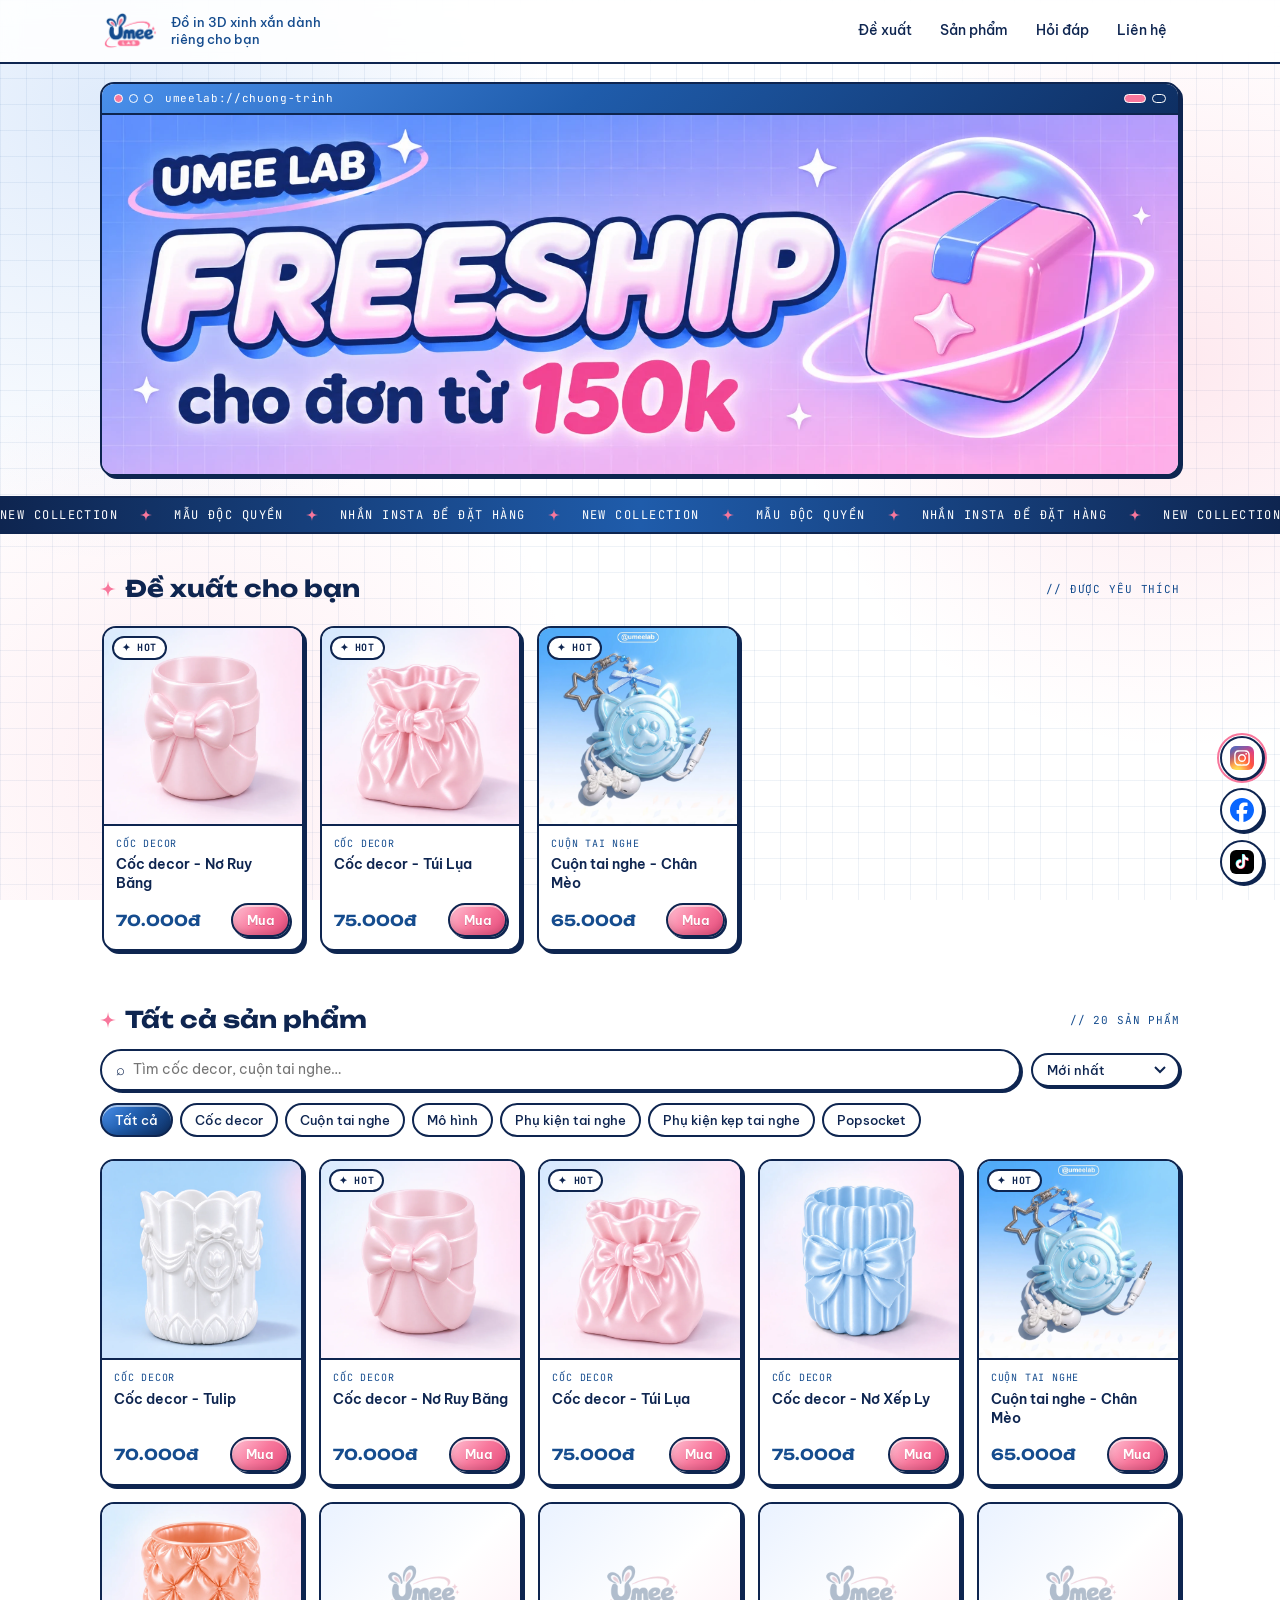
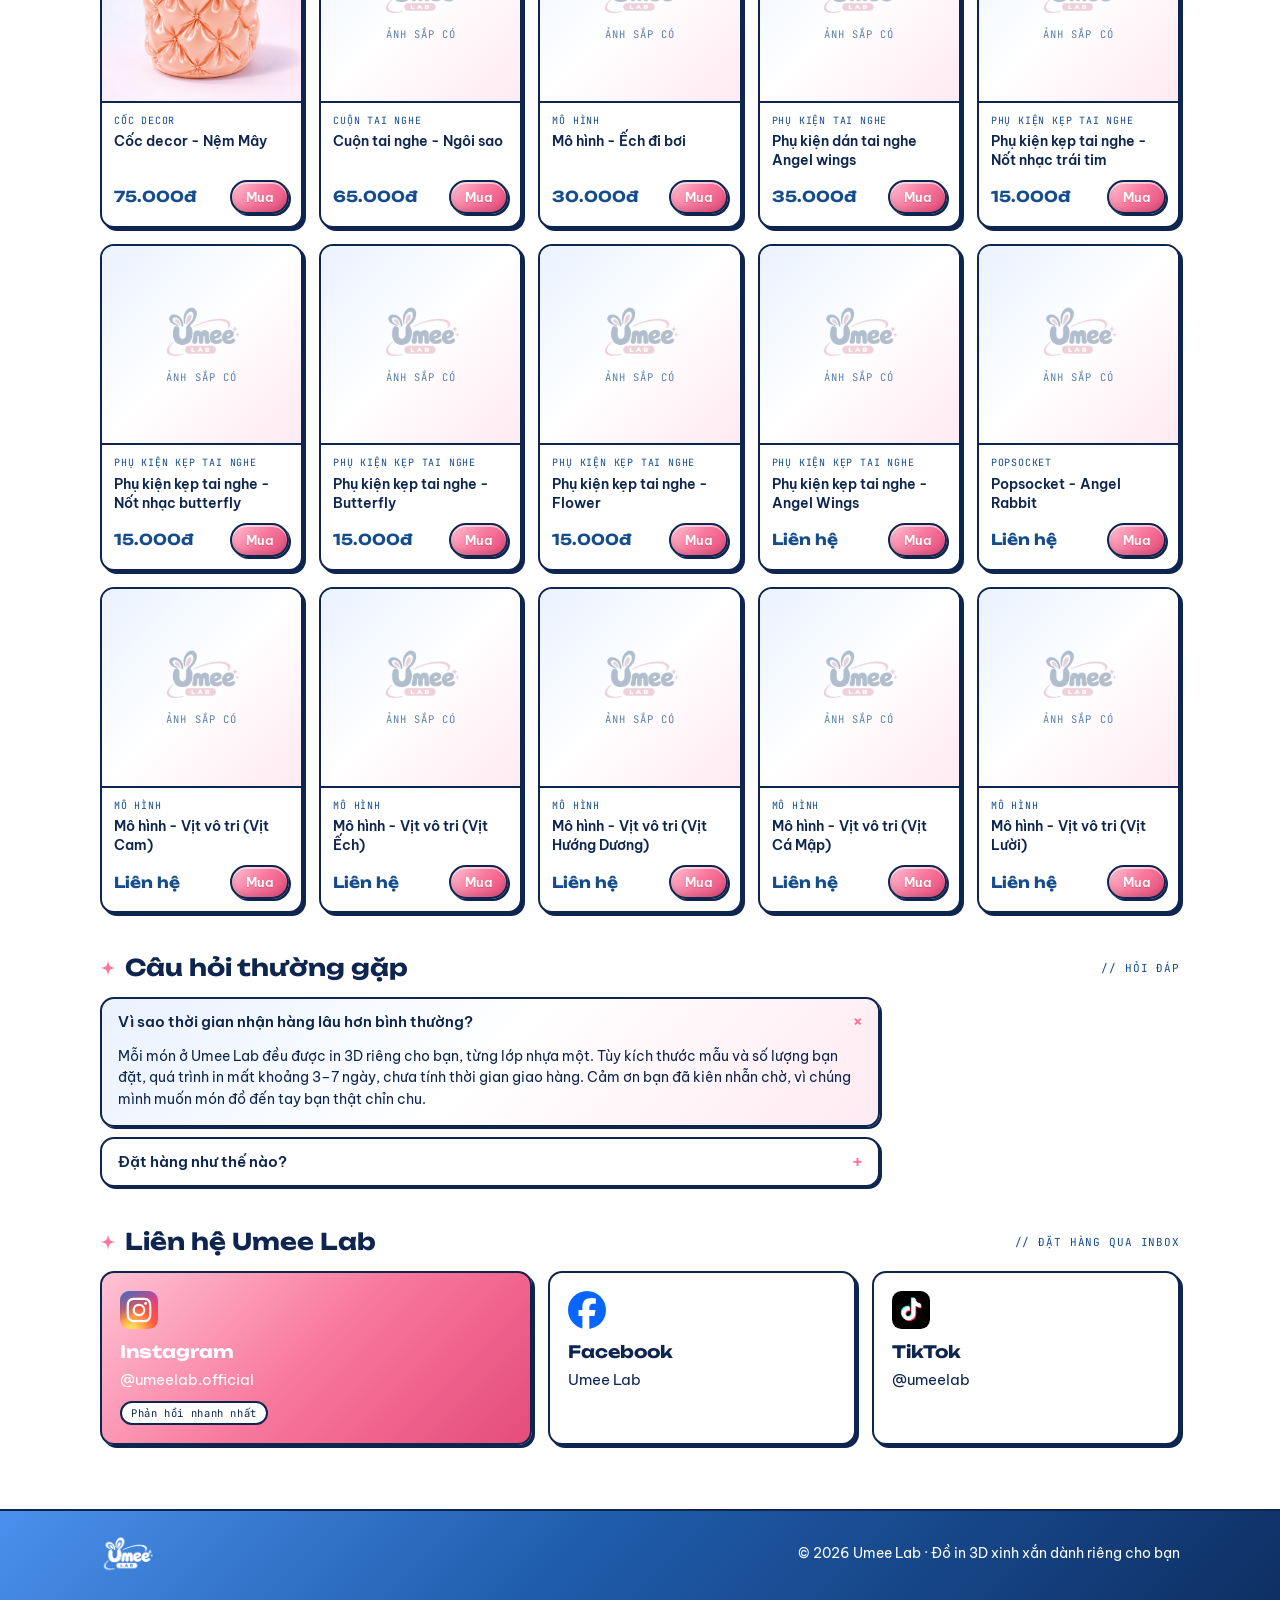
<file: index.html>
<!doctype html>
<html lang="vi">
<head>
<meta charset="utf-8">
<meta name="viewport" content="width=device-width,initial-scale=1">
<title>Umee Lab · Đồ in 3D</title>
<meta name="description" content="Umee Lab - đồ in 3D xinh xắn dành riêng cho bạn. Xem sản phẩm và nhắn Instagram để đặt hàng.">
<link rel="icon" href="assets/favicon.png">
<link rel="preconnect" href="https://fonts.googleapis.com">
<link rel="stylesheet" href="https://fonts.googleapis.com/css2?family=Be+Vietnam+Pro:wght@400;500;600;700&family=JetBrains+Mono:wght@500;700&family=Unbounded:wght@600;800&display=swap">
<link rel="stylesheet" href="style.css?v=a1edef75">
</head>
<body>
<header class="hd" id="hd"></header>

<main>
  <div class="hero wrap"><div class="win slider" id="slider"></div></div>
  <div class="marquee" aria-hidden="true"><div id="mq"></div></div>

  <section id="categories" class="wrap"><div class="side">
    <div class="sec-hd rv"><h2>Danh mục</h2></div>
    <div class="cats" id="cats"></div>
  </div></section>

  <section id="featured" class="wrap">
    <div class="sec-hd rv"><h2>Đề xuất cho bạn</h2><span class="mono">// được yêu thích</span></div>
    <div class="row" id="featured-list"></div>
  </section>

  <section id="all" class="wrap">
    <div class="sec-hd rv"><h2>Tất cả sản phẩm</h2><span class="mono" id="count"></span></div>
    <div class="tools">
      <label class="search"><span aria-hidden="true">⌕</span><input id="q" type="search" placeholder="Tìm cốc decor, cuộn tai nghe…" aria-label="Tìm sản phẩm"></label>
      <select class="chip" id="sort" aria-label="Sắp xếp">
        <option value="">Mới nhất</option><option value="asc">Giá thấp → cao</option><option value="desc">Giá cao → thấp</option>
      </select>
    </div>
    <div class="chips" id="filters"></div>
    <div class="grid" id="all-list"></div>
  </section>

  <section id="faq" class="wrap">
    <div class="sec-hd rv"><h2>Câu hỏi thường gặp</h2><span class="mono">// hỏi đáp</span></div>
    <div class="faq" id="faq-list"></div>
  </section>

  <section id="contact" class="wrap">
    <div class="sec-hd rv"><h2>Liên hệ Umee Lab</h2><span class="mono">// đặt hàng qua inbox</span></div>
    <div class="socials" id="socials"></div>
  </section>
</main>

<footer id="ft"></footer>

<script src="data.js?v=a1edef75"></script>
<script src="app.js?v=a1edef75"></script>
<script>
shell();
document.querySelectorAll(".sec-hd h2").forEach(h => h.innerHTML = SPARK + `<span>${h.textContent}</span>`);

// Banner: chỉ hiện ảnh bạn tải lên, tỉ lệ 3:1
const sl = $("#slider");
const bannerHTML = (b, i) => {
  const img = `<img src="${esc(b.image)}" alt="${esc(b.alt)}" ${i ? 'loading="lazy"' : ""}>`;
  return b.link ? `<a class="slide ${i ? "" : "on"}" href="${esc(b.link)}">${img}</a>` : `<div class="slide ${i ? "" : "on"}">${img}</div>`;
};
const banners = S.banners.filter(b => b.image);
if (!banners.length) $(".hero").hidden = true;
// Chấm chuyển banner nằm trên thanh tiêu đề khung, không đè lên chữ trong ảnh
sl.innerHTML = `<div class="bar"><i></i><i></i><i></i><span>umeelab://chuong-trinh</span>
  ${banners.length > 1 ? `<div class="dots">${banners.map((_, i) => `<button aria-label="Banner ${i + 1}" class="${i ? "" : "on"}"></button>`).join("")}</div>` : ""}</div>
  <div class="slides">${banners.map(bannerHTML).join("")}</div>`;
const slides = sl.querySelectorAll(".slide"), dots = sl.querySelectorAll(".dots button");
let cur = 0, timer;
const go = n => { slides[cur].classList.remove("on"); dots[cur]?.classList.remove("on"); cur = (n + slides.length) % slides.length; slides[cur].classList.add("on"); dots[cur]?.classList.add("on"); };
const auto = () => { clearInterval(timer); if (slides.length > 1) timer = setInterval(() => go(cur + 1), 5000); };
dots.forEach((d, i) => d.onclick = () => { go(i); auto(); });
// Vuốt trên điện thoại
let sx = null;
sl.addEventListener("touchstart", e => sx = e.touches[0].clientX, { passive: true });
sl.addEventListener("touchend", e => { if (sx === null) return; const dx = e.changedTouches[0].clientX - sx; if (Math.abs(dx) > 40) { go(cur + (dx < 0 ? 1 : -1)); auto(); } sx = null; });
auto();

// Dải chữ chạy: lặp 2 nửa giống nhau để chạy liền mạch
const half = Array(3).fill(S.marquee.map(t => `<span>${esc(t)} ${SPARK}</span>`).join("")).join("");
$("#mq").innerHTML = half + half;

// Danh mục
let activeCat = "";
// Chỉ hiện danh mục đang có sản phẩm
const usedCats = S.categories.filter(c => S.products.some(p => p.category === c.id));
const renderCats = () => $("#cats").innerHTML = usedCats.map(c => `<button class="cat ${c.id === activeCat ? "on" : ""}" data-cat="${esc(c.id)}">${esc(c.name)}</button>`).join("");
$("#cats").onclick = e => { const b = e.target.closest("[data-cat]"); if (b) { activeCat = b.dataset.cat; renderAll(); $("#all").scrollIntoView(); } };

$("#featured-list").innerHTML = S.products.filter(p => p.featured).map(cardHTML).join("");
rails();

// Tất cả sản phẩm + lọc
function renderAll() {
  renderCats();
  $("#filters").innerHTML = [{ id: "", name: "Tất cả" }, ...usedCats].map(c => `<button class="chip ${c.id === activeCat ? "on" : ""}" data-f="${esc(c.id)}">${esc(c.name)}</button>`).join("");
  const q = $("#q").value.trim().toLowerCase(), sort = $("#sort").value;
  let list = S.products.filter(p => (!activeCat || p.category === activeCat) && (!q || p.name.toLowerCase().includes(q)));
  // Mặc định giữ thứ tự trong tool nhưng đưa món chưa có ảnh xuống cuối; sắp theo giá thì món "Liên hệ" luôn ở cuối
  const hasImg = p => p.images && p.images.length ? 0 : 1, min = p => priceRange(p).min;
  list = sort ? [...list].sort((a, b) => (min(a) == null) - (min(b) == null) || (sort === "asc" ? min(a) - min(b) : min(b) - min(a)))
    : [...list].sort((a, b) => hasImg(a) - hasImg(b));
  $("#count").textContent = `// ${list.length} sản phẩm`;
  $("#all-list").innerHTML = list.length ? list.map(cardHTML).join("") : `<div class="empty" style="grid-column:1/-1">Chưa có món nào khớp. Thử từ khóa khác nhé ✦</div>`;
  reveal();
}
$("#filters").onclick = e => { const b = e.target.closest("[data-f]"); if (b) { activeCat = b.dataset.f; renderAll(); } };
$("#q").oninput = renderAll; $("#sort").onchange = renderAll;
renderAll();

$("#faq-list").innerHTML = S.faq.map((f, i) => `<details class="rv" ${i ? "" : "open"}><summary>${esc(f.q)}</summary><p>${esc(f.a)}</p></details>`).join("");
$("#socials").innerHTML = S.socials.map((s, i) => `<a class="win soc rv ${i ? "" : "first"}" href="${esc(s.url)}" target="_blank" rel="noopener">
  ${socialIcon(s)}<b>${esc(s.label)}</b><span>${esc(s.handle)}</span>${s.note ? `<span class="note">${esc(s.note)}</span>` : ""}</a>`).join("");
reveal();
</script>
<script>if(location.protocol==='https:'){var s=document.createElement('script');s.defer=true;s.src='https://static.cloudflareinsights.com/beacon.min.js';s.setAttribute('data-cf-beacon','{"token":"0f115ffa048c4579a0ce42ade7105224"}');document.head.appendChild(s)}</script>
</body>
</html>
</file>
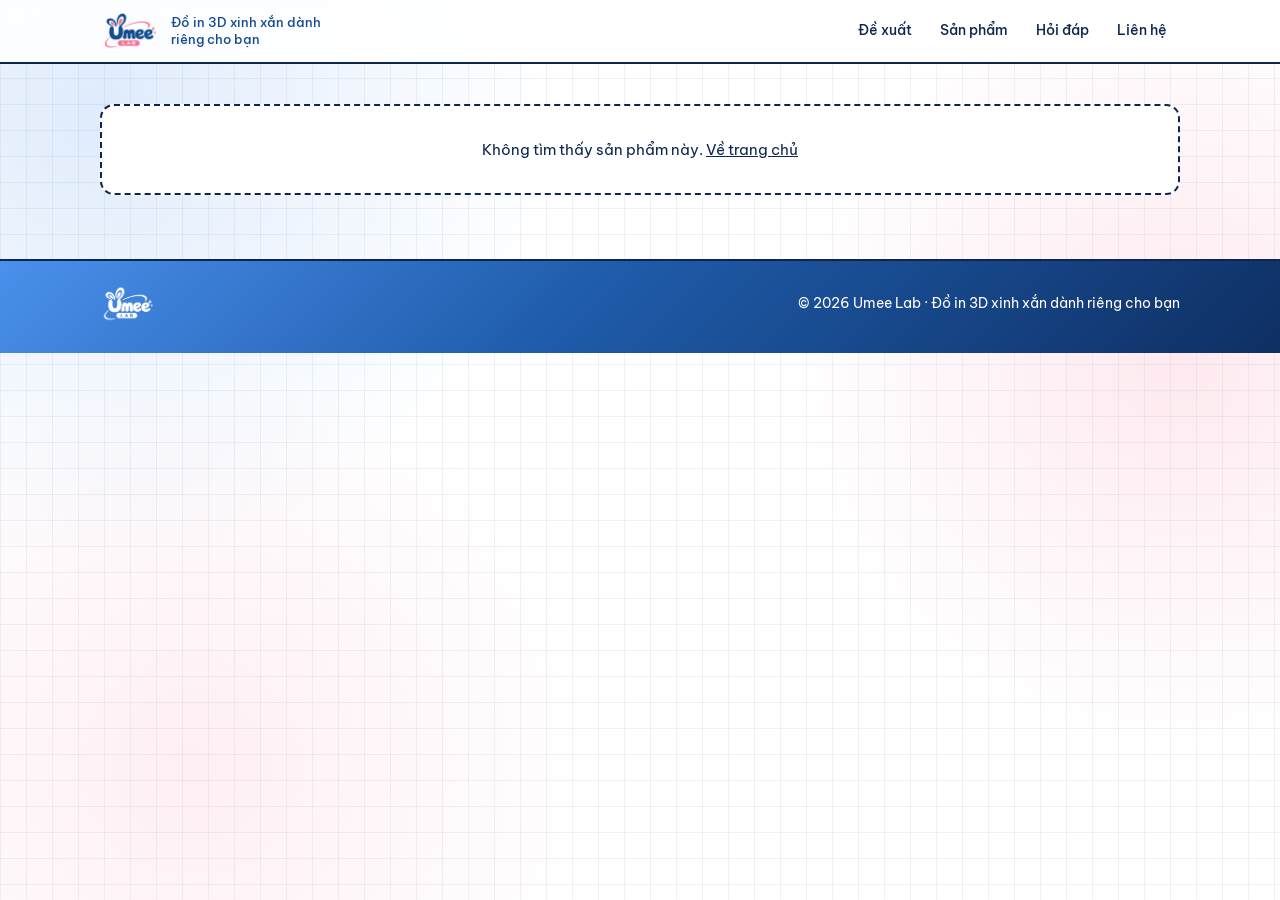
<file: product.html>
<!doctype html>
<html lang="vi">
<head>
<meta charset="utf-8">
<meta name="viewport" content="width=device-width,initial-scale=1">
<title>Sản phẩm · Umee Lab</title>
<link rel="icon" href="assets/favicon.png">
<link rel="preconnect" href="https://fonts.googleapis.com">
<link rel="stylesheet" href="https://fonts.googleapis.com/css2?family=Be+Vietnam+Pro:wght@400;500;600;700&family=JetBrains+Mono:wght@500;700&family=Unbounded:wght@600;800&display=swap">
<link rel="stylesheet" href="style.css?v=a1edef75">
</head>
<body class="pd-page">
<header class="hd" id="hd"></header>
<main class="wrap" id="pd"></main>
<section class="wrap" id="related"><div class="sec-hd"><h2>Có thể bạn thích</h2><span class="mono">// cùng danh mục</span></div><div class="row" id="rel-list"></div></section>
<footer id="ft"></footer>

<script src="data.js?v=a1edef75"></script>
<script src="app.js?v=a1edef75"></script>
<script>
shell();
const h = $("#related h2"); h.innerHTML = SPARK + `<span>${h.textContent}</span>`;
const p = S.products.find(x => x.id === new URLSearchParams(location.search).get("id"));
if (!p) {
  $("#pd").innerHTML = `<div class="empty" style="margin-top:40px">Không tìm thấy sản phẩm này. <a href="index.html" style="text-decoration:underline">Về trang chủ</a></div>`;
  $("#related").hidden = true;
} else {
  document.title = `${p.name} · ${S.brand.name}`;
  const imgs = p.images && p.images.length ? p.images : [""];
  const colors = (S.palette || []).filter(c => c.on);
  const skus = p.skus || [];
  const specs =[["Danh mục", cat(p.category).name], ["Kích thước", p.size], ["Chất liệu", p.material], ["Màu có sẵn", p.colors], ["Thời gian in", S.printTime]].filter(r => r[1]);
  $("#pd").innerHTML = `<div class="pd">
    <div class="gal rv">
      <div class="win"><div class="bar"><i></i><i></i><i></i><span>${esc(p.id)}.jpg</span></div>
        <div class="main" id="main">${imgs.map((_, i) => `<div class="pic ${i ? "" : "on"}">${photo(p, i)}</div>`).join("")}
        ${imgs.length > 1 ? `<button class="nav-l" aria-label="Ảnh trước" data-step="-1">←</button><button class="nav-r" aria-label="Ảnh sau" data-step="1">→</button><span class="count" id="count">1 / ${imgs.length}</span>` : ""}
        ${p.images && p.images.length ? `<button class="zoom" aria-label="Phóng to ảnh">⤢</button>` : ""}</div></div>
      ${imgs.length > 1 ? `<div class="thumbs">${imgs.map((src, i) => `<button class="${i ? "" : "on"}" data-i="${i}" aria-label="Ảnh ${i + 1}"><img src="${esc(src)}" alt=""></button>`).join("")}</div>` : ""}
    </div>
    <div class="info rv">
      <span class="mono" style="color:var(--blue)">✦ ${esc(cat(p.category).name)}</span>
      <h1>${esc(p.name)}</h1>
      <div class="price"><b id="pd-price">${priceText(p)}</b></div>
      <p class="pd-st"><span class="st ${p.status}" id="pd-st">${STATUS[p.status]}</span></p>
      ${p.description ? `<p class="pd-desc">${esc(p.description)}</p>` : ""}
      ${skus.length ? `<fieldset class="skus"><legend>Phân loại <b id="sku-name"></b></legend>${skus.map(s =>
        `<label class="${s.status === "out" ? "out" : ""}"><input type="radio" name="sku" value="${esc(s.name)}" ${s.status === "out" ? "disabled" : ""}>${s.image ? `<img src="${esc(s.image)}" alt="">` : ""}<span>${esc(s.name)}</span></label>`).join("")}</fieldset>` : ""}
      ${colors.length ? `<fieldset class="swatches"><legend>Chọn màu <b id="sw-name"></b></legend>${colors.map(c =>
        `<label title="${esc(c.name)}"><input type="radio" name="color" value="${esc(c.name)}"><i style="background:${esc(c.hex)}"></i><span>${esc(c.name)}</span></label>`).join("")}</fieldset>` : ""}
      <dl class="specs">${specs.map(([k, v]) => `<div><dt>${k}</dt><dd>${esc(v)}</dd></div>`).join("")}</dl>
      <div class="note-box">${SPARK}<span>Mỗi sản phẩm được in riêng sau khi bạn đặt, mất khoảng ${esc(S.printTime)} tùy kích thước và số lượng. Cảm ơn bạn đã kiên nhẫn chờ.</span></div>
      <button class="btn pink buy" data-buy="${esc(p.id)}">${p.status === "out" ? "Hết hàng · Nhắn để hỏi lịch có hàng" : "Mua ngay"} →</button>
      <br><a class="back" href="index.html">← Xem thêm sản phẩm</a>
    </div></div>`;
  $(".swatches")?.addEventListener("change", e => $("#sw-name").textContent = "· " + e.target.value);
  // Chọn phân loại: đổi giá, trạng thái và chuyển tới ảnh của phân loại đó
  $(".skus")?.addEventListener("change", e => {
    const s = skus.find(x => x.name === e.target.value); if (!s) return;
    $("#sku-name").textContent = "· " + s.name;
    $("#pd-price").textContent = money(skuPrice(p, s));
    const k = s.image ? p.images.indexOf(s.image) : -1; if (k >= 0) show(k);
  });
  // Bộ xem nhiều ảnh: ảnh nhỏ, mũi tên, phím ←/→, vuốt trên điện thoại, phóng to
  const pics = document.querySelectorAll("#main .pic"), thumbs = document.querySelectorAll(".thumbs button");
  let cur = 0;
  const show = n => {
    cur = (n + pics.length) % pics.length;
    pics.forEach((el, i) => el.classList.toggle("on", i === cur));
    thumbs.forEach((el, i) => el.classList.toggle("on", i === cur));
    thumbs[cur]?.scrollIntoView({ block: "nearest", inline: "nearest" });
    if ($("#count")) $("#count").textContent = `${cur + 1} / ${pics.length}`;
    if ($("#lb.on")) $("#lb img").src = p.images[cur];
  };
  thumbs.forEach((b, i) => b.onclick = () => show(i));
  document.querySelectorAll("[data-step]").forEach(b => b.onclick = () => show(cur + +b.dataset.step));
  let sx = null;
  $("#main").addEventListener("touchstart", e => sx = e.touches[0].clientX, { passive: true });
  $("#main").addEventListener("touchend", e => { if (sx === null) return; const dx = e.changedTouches[0].clientX - sx; if (Math.abs(dx) > 40) show(cur + (dx < 0 ? 1 : -1)); sx = null; });
  if ($(".zoom")) {
    document.body.insertAdjacentHTML("beforeend", `<div class="lb" id="lb" role="dialog" aria-modal="true" aria-label="Xem ảnh lớn"><img alt="${esc(p.name)}">
      ${pics.length > 1 ? `<button class="nav-l" aria-label="Ảnh trước" data-lb="-1">←</button><button class="nav-r" aria-label="Ảnh sau" data-lb="1">→</button>` : ""}<button class="lb-x" aria-label="Đóng">×</button></div>`);
    const lb = $("#lb");
    const open = () => { $("img", lb).src = p.images[cur]; lb.classList.add("on"); $(".lb-x", lb).focus(); };
    $(".zoom").onclick = open;
    pics.forEach(el => el.onclick = open);
    lb.onclick = e => { const s = e.target.closest("[data-lb]"); if (s) show(cur + +s.dataset.lb); else if (e.target === lb || e.target.closest(".lb-x")) lb.classList.remove("on"); };
  }
  document.addEventListener("keydown", e => {
    if ($("#buy.on")) return;
    if (e.key === "ArrowLeft") show(cur - 1);
    if (e.key === "ArrowRight") show(cur + 1);
    if (e.key === "Escape") $("#lb")?.classList.remove("on");
  });
  const rel = S.products.filter(x => x.category === p.category && x.id !== p.id);
  $("#rel-list").innerHTML = (rel.length ? rel : S.products.filter(x => x.featured && x.id !== p.id)).map(cardHTML).join("");
  rails();
}
reveal();
</script>
<script>if(location.protocol==='https:'){var s=document.createElement('script');s.defer=true;s.src='https://static.cloudflareinsights.com/beacon.min.js';s.setAttribute('data-cf-beacon','{"token":"0f115ffa048c4579a0ce42ade7105224"}');document.head.appendChild(s)}</script>
</body>
</html>
</file>
<file: style.css>
:root{
  --ink:#0E2550; --blue:#154C8E; --blue-2:#3D86E8; --pink:#F8779C; --pink-2:#FFB3C9;
  --g-blue:linear-gradient(135deg,#4A90EC 0%,#1F5CAB 45%,#0E2F63 100%);
  --g-pink:linear-gradient(135deg,#FFC2D4 0%,#F8779C 50%,#E44C7C 100%);
  --g-mix:linear-gradient(120deg,#1F5CAB 0%,#7C79DA 50%,#F8779C 100%);
  --g-soft:linear-gradient(135deg,#EAF2FF 0%,#FFFFFF 50%,#FFEAF2 100%);
  --g-text:linear-gradient(90deg,#0E2550,#1F5CAB 60%,#E44C7C);
  --gloss:inset 0 2px 0 rgba(255,255,255,.55),inset 0 -3px 6px rgba(0,0,0,.12);
  --grid:rgba(21,76,142,.07); --line:2px solid var(--ink); --shadow:3px 3px 0 var(--ink); --r:14px;
  --head:"Unbounded",system-ui,sans-serif; --body:"Be Vietnam Pro",system-ui,sans-serif; --mono:"JetBrains Mono",ui-monospace,monospace;
}
*{box-sizing:border-box;margin:0}
html{scroll-behavior:smooth;scroll-padding-top:76px}
body{font-family:var(--body);font-size:15px;color:var(--ink);line-height:1.55;background:#fff;
  background-image:radial-gradient(circle at 8% 12%,rgba(61,134,232,.16),transparent 32%),radial-gradient(circle at 92% 40%,rgba(248,119,156,.16),transparent 30%),radial-gradient(circle at 15% 85%,rgba(248,119,156,.12),transparent 30%),linear-gradient(var(--grid) 1px,transparent 1px),linear-gradient(90deg,var(--grid) 1px,transparent 1px);
  background-size:100% 100%,100% 100%,100% 100%,26px 26px,26px 26px;background-attachment:fixed}
img{max-width:100%;display:block}
a{color:inherit;text-decoration:none}
button{font:inherit;color:inherit;cursor:pointer;background:none;border:0}
.wrap{max-width:1120px;margin-inline:auto;padding-inline:20px}
.mono{font-family:var(--mono);font-size:11px;letter-spacing:.08em;text-transform:uppercase}
.ico{width:1em;height:1em;flex:none;fill:none;stroke:currentColor;stroke-width:1.8;stroke-linecap:round;stroke-linejoin:round}
.spark{display:inline-block;width:1em;height:1em;flex:none}
:focus-visible{outline:3px solid var(--pink);outline-offset:3px}

/* header */
.hd{position:sticky;top:0;z-index:50;background:rgba(255,255,255,.88);backdrop-filter:blur(10px);border-bottom:var(--line)}
.hd .wrap{display:flex;align-items:center;gap:20px;height:62px}
.logo{display:flex;align-items:center;gap:12px}
.logo img{height:40px;width:auto;transition:transform .3s}
.logo:hover img{transform:rotate(-4deg) scale(1.05)}
.logo small{font-size:12.5px;font-weight:500;line-height:1.35;max-width:180px;color:var(--blue)}
.nav{display:flex;gap:2px;margin-left:auto}
.nav a{padding:7px 13px;border-radius:99px;font-weight:500;font-size:14px;transition:background .2s,color .2s}
.nav a:hover{background:var(--g-soft);color:var(--blue)}
.menu-btn{display:none;margin-left:auto;border:var(--line);border-radius:10px;width:40px;height:40px;font-size:18px}

/* buttons: glossy y2k */
.btn{display:inline-flex;align-items:center;gap:8px;padding:9px 20px;border:var(--line);border-radius:99px;font-weight:600;font-size:15px;background:#fff;box-shadow:var(--gloss),var(--shadow);transition:transform .15s,box-shadow .15s}
.btn:hover{transform:translate(-2px,-2px);box-shadow:var(--gloss),5px 5px 0 var(--ink)}
.btn:active{transform:translate(2px,2px);box-shadow:var(--gloss),1px 1px 0 var(--ink)}
.btn.pink{background:var(--g-pink);color:#fff;text-shadow:0 1px 0 rgba(0,0,0,.15)}
.btn.blue{background:var(--g-blue);color:#fff}
.btn.sm{padding:5px 14px;font-size:13px;box-shadow:var(--gloss),2px 2px 0 var(--ink)}

/* y2k window frame */
.win{border:var(--line);border-radius:var(--r);background:#fff;box-shadow:var(--shadow);overflow:hidden}
.bar{display:flex;align-items:center;gap:6px;padding:6px 12px;border-bottom:var(--line);background:var(--g-blue);color:#fff;min-height:30px}
.bar.pink{background:var(--g-pink)}
.bar i{width:9px;height:9px;border-radius:50%;border:1.5px solid #fff;flex:none}
.bar i:first-child{background:var(--pink)}
.bar span{margin-left:6px;font-family:var(--mono);font-size:11px;letter-spacing:.06em;white-space:nowrap;overflow:hidden;text-overflow:ellipsis}

/* banner: chỉ hiện ảnh, luôn giữ tỉ lệ 3:1 (ảnh nên làm 1800×600) */
.hero{padding-top:18px}
.slider{position:relative}
.slides{display:grid;aspect-ratio:3/1;background:#EEF0F3}
.slide{grid-area:1/1;opacity:0;visibility:hidden;transition:opacity .7s,visibility .7s}
.slide.on{opacity:1;visibility:visible}
.slide img{width:100%;height:100%;object-fit:cover}
/* chấm chuyển banner nằm trên thanh tiêu đề, không đè lên ảnh */
.dots{margin-left:auto;display:flex;gap:6px;flex:none}
.dots button{width:9px;height:9px;border-radius:99px;border:1.5px solid #fff;background:transparent;transition:width .3s,background .3s}
.dots button.on{width:22px;background:var(--pink)}
@keyframes sway{50%{transform:rotate(25deg) scale(1.1)}}
@keyframes up{from{opacity:0;transform:translateY(18px)}}

.marquee{margin-top:20px;border-block:var(--line);background:linear-gradient(90deg,#0E2550,#1F5CAB 50%,#0E2550);color:#fff;overflow:hidden;white-space:nowrap}
.marquee div{display:inline-flex;padding:8px 0;animation:mq 70s linear infinite}
.marquee span{display:inline-flex;align-items:center;gap:22px;padding-right:22px;font-family:var(--mono);font-size:12px;letter-spacing:.12em}
.marquee .spark{color:var(--pink)}
@keyframes mq{to{transform:translateX(-50%)}}

/* sections */
section.wrap{margin-top:40px}
.sec-hd{display:flex;align-items:center;justify-content:space-between;gap:8px 14px;margin-bottom:14px;flex-wrap:wrap}
.sec-hd h2{font-family:var(--head);font-size:clamp(19px,1.9vw,23px);line-height:1.3;display:flex;align-items:center;gap:9px}
.sec-hd h2 span{color:var(--ink)}
.sec-hd h2 .spark{color:var(--pink);width:.7em;height:.7em;animation:sway 3s ease-in-out infinite}
.sec-hd .mono{color:var(--blue)}
.rail-nav{display:flex;gap:6px}
.rail-nav[hidden]{display:none}
.rail-nav button{width:32px;height:32px;border-radius:50%;border:var(--line);background:#fff;box-shadow:2px 2px 0 var(--ink);font-size:18px;line-height:1;transition:transform .15s}
.rail-nav button:hover{transform:translate(-1px,-1px)}

/* danh mục: trùng với chip lọc nên chỉ hiện ở màn rộng, đứng ở khoảng trống bên trái */
#categories{display:none}
.cats{display:grid;gap:10px}
@media (min-width:1660px){
  main{position:relative}
  #categories{display:block;position:absolute;top:18px;left:calc(50% - 790px);width:200px;margin:0;padding:0}
  #categories .sec-hd{margin-bottom:10px}
}
.cat{padding:8px 13px;text-align:left;font-size:14px;font-weight:600;line-height:1.3;border:var(--line);border-radius:var(--r);background:#fff;transition:background .15s}
.cat:hover{background:var(--g-soft)}
.cat.on{background:var(--g-soft);box-shadow:3px 3px 0 var(--ink)}

/* hàng vuốt ngang: không hiện thanh cuộn */
.row{display:grid;grid-auto-flow:column;grid-auto-columns:minmax(190px,calc((100% - 64px)/5));gap:16px;overflow-x:auto;overflow-y:hidden;padding:8px 6px 14px 2px;scroll-snap-type:x mandatory;scrollbar-width:none}
.row::-webkit-scrollbar{display:none}
.row>*{scroll-snap-align:start}
.grid{display:grid;grid-template-columns:repeat(auto-fill,minmax(186px,1fr));gap:16px;padding-top:4px}

/* product card */
.card{display:flex;flex-direction:column;transition:transform .25s cubic-bezier(.3,1.4,.6,1),box-shadow .25s}
.card:hover{transform:translateY(-5px);box-shadow:3px 7px 0 var(--ink),0 18px 28px rgba(21,76,142,.16)}
.card .ph{position:relative;aspect-ratio:1;border-bottom:var(--line);overflow:hidden;display:block}
.card .ph>img,.ph-fake{width:100%;height:100%;object-fit:cover;transition:transform .5s}
.card:hover .ph>img,.card:hover .ph-fake{transform:scale(1.04)}
/* chưa có ảnh: khung pastel + logo mờ, không giống ảnh hỏng */
.ph-fake{display:flex;flex-direction:column;align-items:center;justify-content:center;gap:8px;background:var(--g-soft);color:var(--blue)}
.ph-fake img{width:42%;opacity:.35;filter:saturate(.6)}
.ph-fake span{font-family:var(--mono);font-size:10.5px;letter-spacing:.1em;text-transform:uppercase;opacity:.7}
.card.sold .ph>img,.card.sold .ph-fake{filter:grayscale(.7) opacity(.75)}
.tags{position:absolute;top:8px;left:8px;display:flex;gap:5px;flex-wrap:wrap}
.tag{font-family:var(--mono);font-size:10px;font-weight:700;letter-spacing:.06em;padding:2px 8px;border:2px solid var(--ink);border-radius:99px;background:#fff}
.tag.out{background:var(--ink);color:#fff}
.st{font-size:13px;font-weight:600;display:inline-flex;align-items:center;gap:6px}
.st::before{content:"";width:8px;height:8px;border-radius:50%;background:currentColor;box-shadow:0 0 0 3px color-mix(in srgb,currentColor 20%,transparent)}
.st.in{color:#1E8A5A}.st.out{color:#B4324F}
.card .bd{padding:10px 12px 12px;display:flex;flex-direction:column;gap:4px;flex:1}
.card .bd .mono{color:var(--blue);font-size:10px}
.card h3{font-size:14px;line-height:1.35;font-weight:600}
.price b{font-family:var(--head);font-size:15px;color:var(--blue);white-space:nowrap}
.card .ft{display:flex;align-items:center;justify-content:space-between;gap:8px;margin-top:auto;padding-top:6px}

/* toolbar */
.tools{display:flex;gap:10px;flex-wrap:wrap;margin-bottom:12px;align-items:center}
.search{flex:1;min-width:220px;display:flex;align-items:center;gap:8px;border:var(--line);border-radius:99px;padding:0 14px;background:#fff;box-shadow:2px 2px 0 var(--ink)}
.search input{border:0;outline:0;font:inherit;font-size:14px;padding:8px 0;width:100%;min-width:0;background:none;color:var(--ink)}
.chips{display:flex;gap:7px;flex-wrap:wrap;margin-bottom:18px;scrollbar-width:none}
.chips::-webkit-scrollbar{display:none}
.chip{padding:5px 13px;border:var(--line);border-radius:99px;font-size:13px;font-weight:500;background:#fff;transition:background .2s,color .2s;white-space:nowrap}
.chip.on{background:var(--g-blue);color:#fff;box-shadow:var(--gloss)}
select.chip{appearance:none;padding:7px 32px 7px 14px;background:#fff url("data:image/svg+xml,%3Csvg xmlns='http://www.w3.org/2000/svg' width='12' height='8'%3E%3Cpath d='M1 1l5 5 5-5' stroke='%230E2550' stroke-width='2' fill='none'/%3E%3C/svg%3E") no-repeat right 12px center;font-family:inherit;color:var(--ink);box-shadow:2px 2px 0 var(--ink)}
.empty{padding:32px;text-align:center;border:2px dashed var(--ink);border-radius:var(--r);background:#fff}

/* faq */
.faq{display:grid;gap:10px;max-width:780px}
.faq details{border:var(--line);border-radius:var(--r);background:#fff;box-shadow:2px 2px 0 var(--ink);transition:background .3s}
.faq details[open]{background:var(--g-soft)}
.faq summary{list-style:none;cursor:pointer;padding:12px 16px;font-weight:600;font-size:14.5px;display:flex;justify-content:space-between;gap:12px}
.faq summary::-webkit-details-marker{display:none}
.faq summary::after{content:"+";font-family:var(--head);color:var(--pink);transition:transform .3s}
.faq details[open] summary::after{transform:rotate(45deg)}
.faq details p{padding:0 16px 14px;font-size:14px;animation:up .4s both}

/* contact */
.socials{display:grid;grid-template-columns:1.4fr 1fr 1fr;gap:16px}
.soc{display:flex;flex-direction:column;gap:2px;padding:18px;transition:transform .25s,box-shadow .25s}
.soc:hover{transform:translateY(-5px);box-shadow:3px 7px 0 var(--ink)}
.soc img{width:38px;height:38px;margin-bottom:8px}
.soc b{font-family:var(--head);font-size:17px}
.soc.first{background:var(--g-pink);color:#fff}
.soc .note{align-self:flex-start;margin-top:8px;font-family:var(--mono);font-size:10.5px;letter-spacing:.06em;padding:2px 9px;border-radius:99px;background:#fff;color:var(--ink);border:2px solid var(--ink)}

footer{margin-top:64px;border-top:var(--line);background:var(--g-blue);color:#fff;padding:24px 0 30px;font-size:14px}
footer .wrap{display:flex;justify-content:space-between;align-items:center;gap:14px;flex-wrap:wrap}
footer img{height:38px}

/* nút kênh liên hệ nổi góc dưới phải; ẩn khi khối Liên hệ/chân trang đang hiện */
.fab{position:fixed;right:16px;bottom:16px;z-index:60;display:flex;flex-direction:column;gap:8px;transition:opacity .25s,transform .25s}
.fab.off{opacity:0;transform:translateY(12px);pointer-events:none}
.fab a{width:44px;height:44px;border-radius:50%;background:#fff;border:var(--line);display:grid;place-items:center;box-shadow:2px 2px 0 var(--ink);transition:transform .2s;position:relative;animation:pop .5s both}
.fab a:nth-child(2){animation-delay:.1s}.fab a:nth-child(3){animation-delay:.2s}
.fab a:hover{transform:scale(1.1) rotate(-6deg)}
.fab img{width:24px;height:24px}
.fab a:first-child::after{content:"";position:absolute;inset:-5px;border-radius:50%;border:2px solid var(--pink);animation:pulse 2s ease-out infinite}
.fab a span{position:absolute;right:54px;white-space:nowrap;font-size:12.5px;font-weight:600;padding:3px 10px;border-radius:99px;background:var(--ink);color:#fff;opacity:0;transform:translateX(6px);transition:.2s;pointer-events:none}
.fab a:hover span,.fab a:focus-visible span{opacity:1;transform:none}
@keyframes pulse{from{transform:scale(.9);opacity:1}to{transform:scale(1.35);opacity:0}}
@keyframes pop{from{transform:scale(0)}}

/* buy modal */
.modal{position:fixed;inset:0;z-index:100;display:grid;place-items:center;padding:16px;background:rgba(14,37,80,.45);backdrop-filter:blur(4px);opacity:0;visibility:hidden;transition:opacity .25s,visibility .25s}
.modal.on{opacity:1;visibility:visible}
.modal .win{width:min(420px,100%);min-width:0;transform:scale(.9) translateY(20px);transition:transform .3s cubic-bezier(.3,1.5,.6,1)}
.modal.on .win{transform:none}
.modal .bar button{margin-left:auto;color:#fff;font-size:22px;line-height:1;padding:0 4px}
.modal .in{padding:16px;display:grid;gap:10px;min-width:0}
.modal .in>p{font-size:14.5px;overflow-wrap:anywhere}
.modal .ch{display:flex;align-items:center;gap:12px;padding:11px 14px;border:var(--line);border-radius:var(--r);transition:transform .15s,box-shadow .15s;background:#fff;min-width:0}
.modal .ch:hover{transform:translate(-2px,-2px);box-shadow:3px 3px 0 var(--ink)}
.modal .ch img{width:32px;height:32px;flex:none}
.modal .ch div{flex:1;min-width:0}
.modal .ch b{display:flex;flex-wrap:wrap;align-items:center;gap:3px 6px}
.modal .ch small{font-size:12.5px}
.modal .ch.first{background:var(--g-pink);color:#fff;box-shadow:var(--gloss),var(--shadow);padding:14px}
.modal .ch .note{font-family:var(--mono);font-size:10px;font-weight:500;padding:1px 7px;border-radius:99px;background:#fff;color:var(--ink);border:2px solid var(--ink)}
.copied{font-size:12.5px;color:var(--blue);min-height:1.2em;overflow-wrap:anywhere}

/* product page */
.pd{display:grid;grid-template-columns:minmax(0,470px) minmax(0,1fr);gap:36px;padding-top:26px;align-items:start}
.gal .main{aspect-ratio:1;position:relative;display:grid;overflow:hidden;touch-action:pan-y}
.gal .pic{grid-area:1/1;opacity:0;transition:opacity .35s;cursor:zoom-in}
.gal .pic.on{opacity:1;z-index:1}
.gal .pic img,.gal .pic .ph-fake{width:100%;height:100%;object-fit:cover}
.gal .pic .ph-fake img{width:42%;height:auto}
.gal .nav-l,.gal .nav-r,.lb .nav-l,.lb .nav-r{position:absolute;top:50%;translate:0 -50%;z-index:2;width:38px;height:38px;border-radius:50%;background:#fff;border:var(--line);box-shadow:2px 2px 0 var(--ink);font-size:17px;transition:transform .15s}
.gal .nav-l,.lb .nav-l{left:10px} .gal .nav-r,.lb .nav-r{right:10px}
.gal .nav-l:hover,.gal .nav-r:hover{transform:scale(1.08)}
.count{position:absolute;bottom:10px;left:10px;z-index:2;font-family:var(--mono);font-size:11px;padding:2px 9px;border-radius:99px;background:var(--ink);color:#fff}
.zoom{position:absolute;top:10px;right:10px;z-index:2;width:34px;height:34px;border-radius:50%;background:#fff;border:var(--line);font-size:16px}
.thumbs{display:flex;gap:8px;margin-top:12px;overflow-x:auto;padding:2px 2px 6px;scrollbar-width:none}
.thumbs button{flex:none}
.lb{position:fixed;inset:0;z-index:120;background:rgba(14,37,80,.92);display:grid;place-items:center;padding:24px;opacity:0;visibility:hidden;transition:opacity .25s,visibility .25s}
.lb.on{opacity:1;visibility:visible}
.lb img{max-width:min(1000px,100%);max-height:88vh;object-fit:contain;border-radius:12px;background:#fff}
.lb-x{position:absolute;top:16px;right:16px;width:42px;height:42px;border-radius:50%;background:#fff;border:var(--line);font-size:24px;line-height:1}
.thumbs button{width:62px;height:62px;border:var(--line);border-radius:10px;overflow:hidden;opacity:.6;transition:opacity .2s,transform .2s}
.thumbs button.on,.thumbs button:hover{opacity:1;transform:translateY(-2px)}
.thumbs img{width:100%;height:100%;object-fit:cover}
.info h1{font-family:var(--head);font-size:clamp(21px,2.4vw,30px);line-height:1.25;margin:8px 0 10px}
.info .price b{font-size:24px}
.pd-st{margin-top:8px}
.pd-desc{margin-top:14px;font-size:14.5px}
.specs{margin:18px 0;border:var(--line);border-radius:var(--r);overflow:hidden;background:#fff}
.specs div{display:flex;justify-content:space-between;gap:16px;padding:9px 14px;font-size:14px;border-bottom:1.5px dashed rgba(14,37,80,.25)}
.specs div:last-child{border:0}
.specs dt{color:var(--blue);font-weight:500}
.specs dd{font-weight:600;text-align:right}
fieldset.skus,.swatches{border:0;margin:18px 0 0;padding:0;display:flex;flex-wrap:wrap;gap:8px}
fieldset.skus legend,.swatches legend{width:100%;padding:0;margin-bottom:8px;color:var(--blue);font-weight:500;font-size:14px}
fieldset.skus legend b,.swatches legend b{color:var(--ink)}
/* phân loại (SKU): nút bo tròn, có ảnh nhỏ nếu phân loại gắn ảnh */
.skus label{position:relative;display:inline-flex;align-items:center;gap:7px;padding:5px 13px;border:var(--line);border-radius:99px;background:#fff;font-size:13.5px;font-weight:600;cursor:pointer;transition:background .15s,box-shadow .15s}
.skus label:has(img){padding-left:4px}
.skus img{width:26px;height:26px;border-radius:50%;object-fit:cover;border:1.5px solid var(--ink)}
.skus input{position:absolute;opacity:0;pointer-events:none}
.skus label:hover{background:var(--g-soft)}
.skus label:has(input:checked){background:var(--g-blue);color:#fff;box-shadow:2px 2px 0 var(--ink)}
.skus label:has(input:focus-visible){outline:3px solid var(--pink);outline-offset:2px}
.skus label.out{opacity:.45;cursor:not-allowed;text-decoration:line-through}
/* màu nhựa: chấm tròn kèm tên ngay dưới */
.swatches{gap:6px 12px}
.swatches label{cursor:pointer;position:relative;display:flex;flex-direction:column;align-items:center;gap:3px;width:52px;text-align:center}
.swatches label span{font-size:11px;line-height:1.2;color:var(--blue)}
.swatches input{position:absolute;opacity:0}
.swatches i{display:block;width:28px;height:28px;border-radius:50%;border:var(--line);box-shadow:var(--gloss);transition:transform .15s}
.swatches label:hover i{transform:scale(1.1)}
.swatches input:checked+i{outline:2.5px solid var(--pink);outline-offset:3px}
.swatches input:checked~span{color:var(--ink);font-weight:700}
.swatches input:focus-visible+i{outline:2.5px solid var(--blue-2);outline-offset:3px}
.sr{position:absolute;width:1px;height:1px;overflow:hidden;clip:rect(0 0 0 0);white-space:nowrap}
.note-box{display:flex;gap:10px;padding:11px 14px;border-radius:var(--r);background:var(--g-soft);border:var(--line);font-size:13.5px;margin-bottom:18px}
.note-box .spark{color:var(--pink);width:18px;height:18px;margin-top:2px}
.back{display:inline-flex;gap:6px;font-weight:600;font-size:14px;margin-top:16px}
.info .buy{padding:10px 28px}

/* reveal on scroll */
.rv{opacity:0;transform:translateY(14px);transition:opacity .4s,transform .4s}
.rv.show{opacity:1;transform:none}

/* tablet + mobile */
@media (max-width:900px){
  .nav{position:absolute;top:62px;left:0;right:0;flex-direction:column;background:#fff;border-bottom:var(--line);padding:10px 20px;display:none}
  .nav.open{display:flex}
  .menu-btn{display:block}
  .socials,.pd{grid-template-columns:1fr}
  .pd .gal{max-width:520px}
  .row{grid-auto-columns:minmax(170px,31%)}
  .rail-nav{display:none}
}
/* điện thoại: mọi thứ gọn lại */
@media (max-width:560px){
  body{font-size:13.5px;background-size:100% 100%,100% 100%,100% 100%,22px 22px,22px 22px}
  :root{--line:1.5px solid var(--ink);--shadow:2px 2px 0 var(--ink);--r:11px}
  .wrap{padding-inline:12px}
  .hd .wrap{height:50px;gap:10px}
  .logo{gap:8px}
  .logo img{height:28px}
  .logo small{font-size:10px;max-width:130px;line-height:1.3}
  .menu-btn{width:34px;height:34px;font-size:15px;border-radius:9px}
  .nav{top:50px;padding:6px 12px}
  .nav a{padding:9px 12px}
  html{scroll-padding-top:58px}
  .hero{padding-top:10px}
  .bar{padding:3px 8px;gap:4px;min-height:22px}
  .bar i{width:6px;height:6px;border-width:1px}
  .bar span{font-size:9.5px}
  .dots{gap:4px}
  .dots button{width:6px;height:6px;border-width:1px}
  .dots button.on{width:15px}
  .marquee{margin-top:12px}
  .marquee div{padding:5px 0}
  .marquee span{font-size:9.5px;gap:14px;padding-right:14px}
  section.wrap{margin-top:26px}
  .sec-hd{margin-bottom:10px;gap:2px 10px}
  .sec-hd h2{font-size:16px;gap:7px}
  .sec-hd .mono,.mono{font-size:9.5px}
  .grid{grid-template-columns:1fr 1fr;gap:9px}
  .row{grid-auto-columns:43%;gap:9px;padding:4px 4px 10px 1px}
  .card:hover{transform:none;box-shadow:var(--shadow)}
  .card .bd{padding:7px 9px 9px;gap:2px}
  .card .bd .mono{font-size:9px}
  .card h3{font-size:12.5px;line-height:1.3}
  .price b{font-size:13px}
  .card .ft{padding-top:4px;gap:4px}
  .btn.sm{padding:3px 10px;font-size:11.5px;box-shadow:var(--gloss),1.5px 1.5px 0 var(--ink)}
  .tag{font-size:8.5px;padding:0 6px;border-width:1.5px}
  .tags{top:5px;left:5px;gap:3px}
  .ph-fake span{font-size:8.5px}
  .st{font-size:11.5px;gap:5px}
  .st::before{width:6px;height:6px}
  /* tìm kiếm chiếm cả hàng, ô sắp xếp xuống dòng dưới */
  .tools{gap:7px;margin-bottom:8px}
  .search{flex:1 1 100%;min-width:0;padding:0 11px;box-shadow:1.5px 1.5px 0 var(--ink)}
  .search input{padding:6px 0;font-size:13px}
  select.chip{padding:5px 28px 5px 11px;font-size:12px;box-shadow:1.5px 1.5px 0 var(--ink);background-position:right 10px center}
  .chips{gap:5px;margin-bottom:12px;flex-wrap:nowrap;overflow-x:auto;padding:1px 1px 3px}
  .chip{padding:4px 10px;font-size:11.5px}
  .faq{gap:7px}
  .faq summary{padding:9px 12px;font-size:13px}
  .faq details p{padding:0 12px 10px;font-size:12.5px}
  .socials{gap:8px}
  .soc{padding:11px 12px;flex-direction:row;align-items:center;gap:10px;flex-wrap:wrap}
  .soc img{width:30px;height:30px;margin:0}
  .soc b{font-size:14px}
  .soc .note{margin:0;font-size:9.5px}
  .btn{padding:8px 16px;font-size:13.5px}
  /* điện thoại: chỉ giữ một nút kênh chính */
  .fab{right:10px;bottom:12px}
  .fab a:not(:first-child){display:none}
  .fab a{width:40px;height:40px;box-shadow:1.5px 1.5px 0 var(--ink)}
  .fab img{width:21px;height:21px}
  .fab a:first-child::after{inset:-4px}
  .pd-page .fab{display:none}
  footer{margin-top:40px;padding:16px 0 20px;font-size:11.5px}
  footer img{height:28px}
  .modal{padding:12px}
  .modal .in{padding:12px;gap:8px}
  .modal .in>p{font-size:13.5px}
  .modal .ch{padding:9px 11px;gap:10px}
  .modal .ch.first{padding:11px}
  .modal .ch img{width:28px;height:28px}
  /* trang sản phẩm */
  .pd{gap:14px;padding-top:12px}
  .gal .nav-l,.gal .nav-r{width:30px;height:30px;font-size:13px}
  .gal .nav-l{left:7px}.gal .nav-r{right:7px}
  .count{font-size:9.5px;bottom:7px;left:7px}
  .zoom{width:28px;height:28px;font-size:13px;top:7px;right:7px}
  .thumbs{gap:6px;margin-top:8px}
  .thumbs button{width:46px;height:46px;border-radius:8px}
  .info h1{font-size:18px;margin:4px 0 6px}
  .info .price b{font-size:18px}
  .pd-desc{font-size:13px}
  .skus label{padding:4px 11px;font-size:12.5px}
  .skus img{width:22px;height:22px}
  .specs{margin:12px 0}
  .specs div{padding:7px 11px;font-size:12.5px}
  .note-box{font-size:12px;padding:9px 11px;margin-bottom:12px}
  /* nút mua dính đáy màn hình khi cuộn qua phần thông tin */
  .info .buy{width:100%;justify-content:center;position:sticky;bottom:10px;z-index:5}
}
@media (prefers-reduced-motion:reduce){*,*::before,*::after{animation:none!important;transition:none!important}.rv{opacity:1;transform:none}html{scroll-behavior:auto}}
</file>
